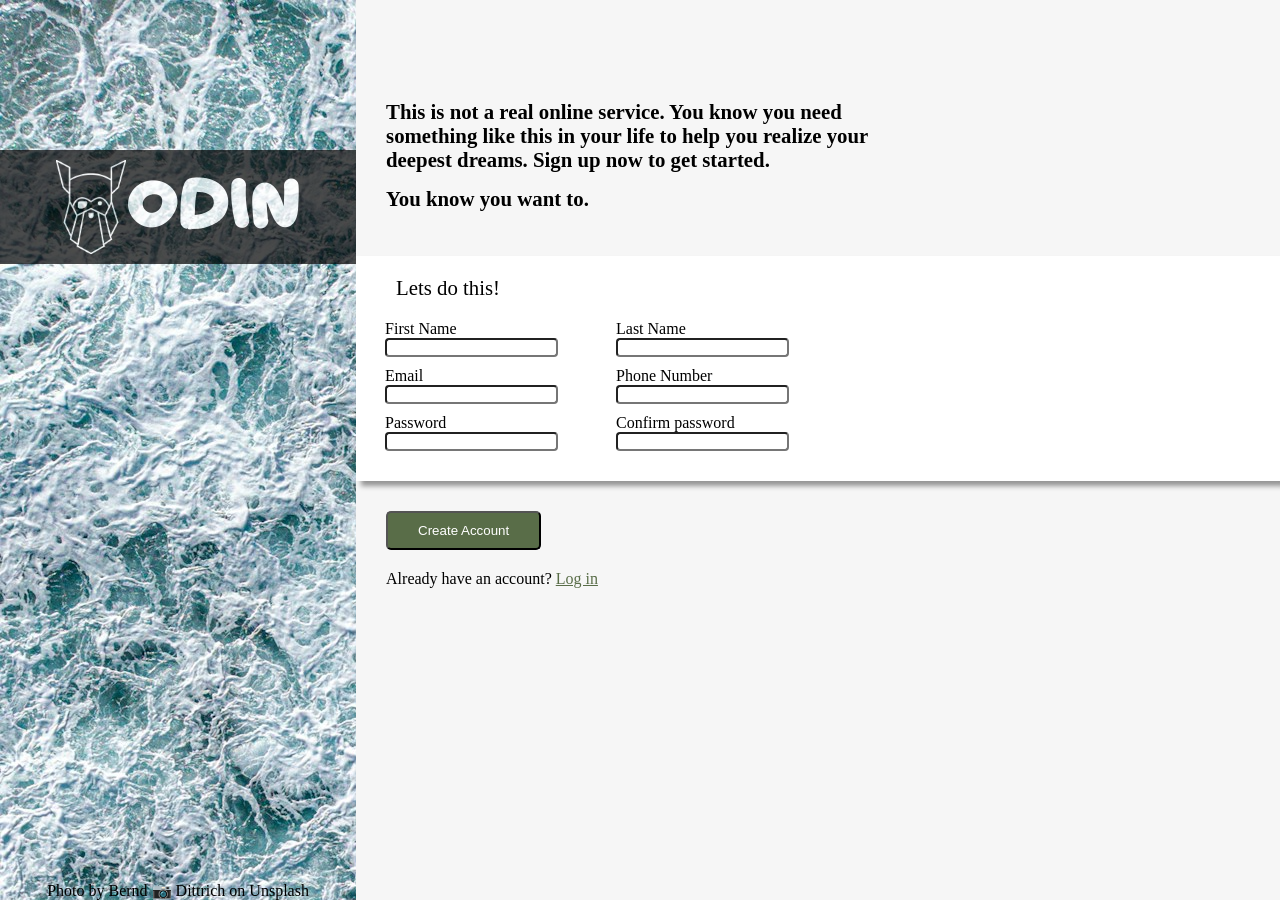
<file: index.html>
<!DOCTYPE html>
<html lang="en">
<head>
    <meta charset="UTF-8">
    <meta name="viewport" content="width=device-width, initial-scale=1.0">
    <link rel="stylesheet" href="./css/style.css">
    <title>Sign in form</title>
</head>
<body> 
    <div class="sidebar-image">
        <div class="odin-title">
            <img src="images/odin-lined.png" alt="odin" class="logo">
            <h1>ODIN</h1>
        </div>
        <p>Photo by Bernd 📷 Dittrich on Unsplash</p>
    </div>

    <div class="contatiner">
        <section class="header-content">
            <p>This is not a real online service. You know you need something like this in your life to help you realize your deepest dreams. Sign up now to get started.</p>
            <p>You know you want to.</p>
        </section>

        <form action="" id="login-form">
            <p>Lets do this!</p>
            <div class="inputs-container">
                <div class="inputs">
                    <label for="first-name">First Name</label>
                    <input id="first-name" type="text">
                </div>
                <div class="inputs">
                    <label for="last-name">Last Name</label>
                    <input id="last-name" type="text">
                </div>
                <div class="inputs">
                    <label for="email">Email</label>
                    <input id="email" type="email">
                </div>
                <div class="inputs">
                    <label for="phone">Phone Number</label>
                    <input id="phone" type="text">
                </div>

                <div class="inputs">
                    <label for="password">Password</label>
                    <input id="password" type="password" required>
                </div>
                <div class="inputs">
                    <label for="confirm-pw">Confirm password</label>
                    <input id="confirm-pw" type="password" required>
                </div>
            </div>
        
        </form>
        <div class="log-in">
            <button type="submit" form="login-form">Create Account</button>
            <p>Already have an account? <a href="#">Log in</a></p>
        </div>


    </div>
    
</body>
</html>
</file>
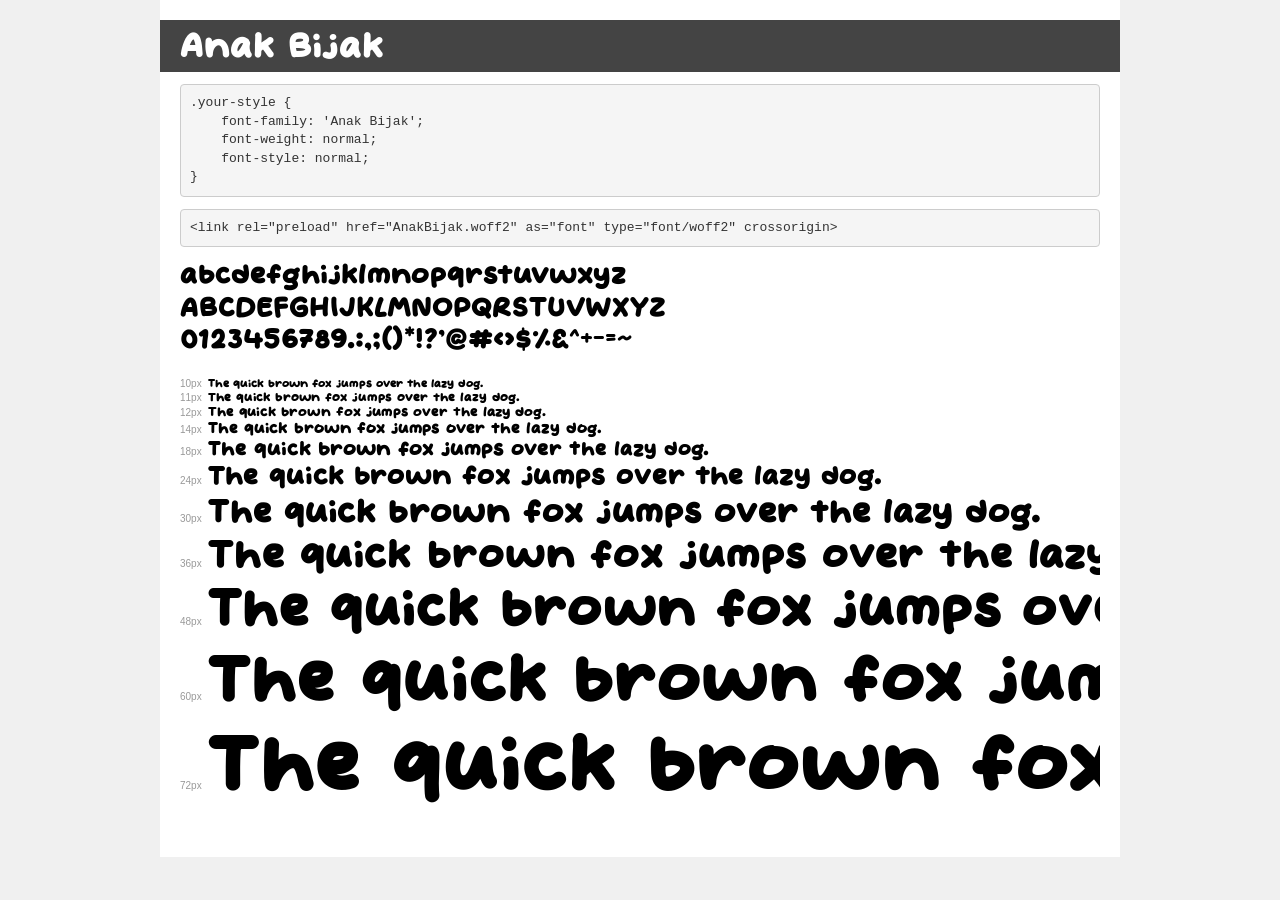
<file: font/anak_fontface/demo.html>
<!DOCTYPE html>
<html lang="en">
<head>
    <meta charset="utf-8">
    <meta http-equiv="X-UA-Compatible" content="IE=edge">
    <meta name="viewport" content="width=device-width, initial-scale=1">
    <meta name="robots" content="noindex, noarchive">
    <meta name="format-detection" content="telephone=no">
    <title>Transfonter demo</title>
    <link href="stylesheet.css" rel="stylesheet">
    <style>
        /*
        http://meyerweb.com/eric/tools/css/reset/
        v2.0 | 20110126
        License: none (public domain)
        */
        html, body, div, span, applet, object, iframe,
        h1, h2, h3, h4, h5, h6, p, blockquote, pre,
        a, abbr, acronym, address, big, cite, code,
        del, dfn, em, img, ins, kbd, q, s, samp,
        small, strike, strong, sub, sup, tt, var,
        b, u, i, center,
        dl, dt, dd, ol, ul, li,
        fieldset, form, label, legend,
        table, caption, tbody, tfoot, thead, tr, th, td,
        article, aside, canvas, details, embed,
        figure, figcaption, footer, header, hgroup,
        menu, nav, output, ruby, section, summary,
        time, mark, audio, video {
            margin: 0;
            padding: 0;
            border: 0;
            font-size: 100%;
            font: inherit;
            vertical-align: baseline;
        }
        /* HTML5 display-role reset for older browsers */
        article, aside, details, figcaption, figure,
        footer, header, hgroup, menu, nav, section {
            display: block;
        }
        body {
            line-height: 1;
        }
        ol, ul {
            list-style: none;
        }
        blockquote, q {
            quotes: none;
        }
        blockquote:before, blockquote:after,
        q:before, q:after {
            content: '';
            content: none;
        }
        table {
            border-collapse: collapse;
            border-spacing: 0;
        }
        /* demo styles */
        body {
            background: #f0f0f0;
            color: #000;
        }
        .page {
            background: #fff;
            width: 920px;
            margin: 0 auto;
            padding: 20px 20px 0 20px;
            overflow: hidden;
        }
        .font-container {
            overflow-x: auto;
            overflow-y: hidden;
            margin-bottom: 40px;
            line-height: 1.3;
            white-space: nowrap;
            padding-bottom: 5px;
        }
        h1 {
            position: relative;
            background: #444;
            font-size: 32px;
            color: #fff;
            padding: 10px 20px;
            margin: 0 -20px 12px -20px;
        }
        .letters {
            font-size: 25px;
            margin-bottom: 20px;
        }
        .s10:before {
            content: '10px';
        }
        .s11:before {
            content: '11px';
        }
        .s12:before {
            content: '12px';
        }
        .s14:before {
            content: '14px';
        }
        .s18:before {
            content: '18px';
        }
        .s24:before {
            content: '24px';
        }
        .s30:before {
            content: '30px';
        }
        .s36:before {
            content: '36px';
        }
        .s48:before {
            content: '48px';
        }
        .s60:before {
            content: '60px';
        }
        .s72:before {
            content: '72px';
        }
        .s10:before, .s11:before, .s12:before, .s14:before,
        .s18:before, .s24:before, .s30:before, .s36:before,
        .s48:before, .s60:before, .s72:before {
            font-family: Arial, sans-serif;
            font-size: 10px;
            font-weight: normal;
            font-style: normal;
            color: #999;
            padding-right: 6px;
        }
        pre {
            display: block;
            padding: 9px;
            margin: 0 0 12px;
            font-family: Monaco, Menlo, Consolas, "Courier New", monospace;
            font-size: 13px;
            line-height: 1.428571429;
            color: #333;
            font-weight: normal;
            font-style: normal;
            background-color: #f5f5f5;
            border: 1px solid #ccc;
            overflow-x: auto;
            border-radius: 4px;
        }
        /* responsive */
        @media (max-width: 959px) {
            .page {
                width: auto;
                margin: 0;
            }
        }
    </style>
</head>
<body>
<div class="page">
    <div class="demo">
        <h1 style="font-family: 'Anak Bijak'; font-weight: normal; font-style: normal;">Anak Bijak</h1>
        <pre title="Usage">.your-style {
    font-family: 'Anak Bijak';
    font-weight: normal;
    font-style: normal;
}</pre>
        <pre title="Preload (optional)">
&lt;link rel=&quot;preload&quot; href=&quot;AnakBijak.woff2&quot; as=&quot;font&quot; type=&quot;font/woff2&quot; crossorigin&gt;</pre>
        <div class="font-container" style="font-family: 'Anak Bijak'; font-weight: normal; font-style: normal;">
            <p class="letters">
                abcdefghijklmnopqrstuvwxyz<br>
ABCDEFGHIJKLMNOPQRSTUVWXYZ<br>
                0123456789.:,;()*!?'@#&lt;&gt;$%&^+-=~
            </p>
            <p class="s10" style="font-size: 10px;">The quick brown fox jumps over the lazy dog.</p>
            <p class="s11" style="font-size: 11px;">The quick brown fox jumps over the lazy dog.</p>
            <p class="s12" style="font-size: 12px;">The quick brown fox jumps over the lazy dog.</p>
            <p class="s14" style="font-size: 14px;">The quick brown fox jumps over the lazy dog.</p>
            <p class="s18" style="font-size: 18px;">The quick brown fox jumps over the lazy dog.</p>
            <p class="s24" style="font-size: 24px;">The quick brown fox jumps over the lazy dog.</p>
            <p class="s30" style="font-size: 30px;">The quick brown fox jumps over the lazy dog.</p>
            <p class="s36" style="font-size: 36px;">The quick brown fox jumps over the lazy dog.</p>
            <p class="s48" style="font-size: 48px;">The quick brown fox jumps over the lazy dog.</p>
            <p class="s60" style="font-size: 60px;">The quick brown fox jumps over the lazy dog.</p>
            <p class="s72" style="font-size: 72px;">The quick brown fox jumps over the lazy dog.</p>
        </div>
    </div>

</div>
</body>
</html>
</file>
<file: css/style.css>
@font-face {
    font-family: 'Anak Bijak';
    src: url('../font/anak_fontface/AnakBijak.woff2') format('woff2'),
        url('../font/anak_fontface/AnakBijak.woff') format('woff');
    font-weight: normal;
    font-style: normal;
    font-display: swap;
}



*{
    margin:0;
    padding:0;
    box-sizing:border-box;
}

body{
    display:flex;
     background-color:rgb(246, 246, 246);
}

.sidebar-image{
    background: url(../images/sidebar_image.jpg);
    height: 100vh;
    width:400px;
    display:flex;
    flex-direction:column;
    color:white;
    justify-content:space-between;
    text-align:center;
    
}

.sidebar-image p{
    color:black;
}

.logo{
    width:70px;
}

.odin-title{
    background-color:black;
    opacity: 0.7;
    margin-top:150px;
    display:flex;
    font-size:30px;
    justify-content:center;
    align-items:center;
    padding:10px 0;
    font-family: 'Anak Bijak';

}

.header-content{
    padding:100px 0px 30px 30px;
    font-weight: bold;
    font-size:1.3rem;
    
}

.header-content>p{
    width:550px;
    margin-bottom:15px;

}

.inputs-container{
    display:flex;
    flex-wrap:wrap;
    width:50%;
    justify-content:space-around;
}

.inputs{
    margin-bottom:10px;
}

input{
    border-radius:4px;
}

input[type='password']:user-invalid{
    border-color:red;

}

label{
    display:block;
  
}

form{
    padding: 20px 0px;
    background-color:white;
    box-shadow: 5px 5px 5px rgba(0, 0, 0, 0.4);
   
}

form p{
    font-size:1.3rem;
    margin-left:40px;
    margin-bottom:20px;
}

.log-in{
    padding-left:30px;
}

.log-in a{
    color:#596D48;
    
}

button{
    background-color:#596D48;
    margin: 30px 0 20px 0;
    padding:10px 30px;
    border-radius:5px;
    color:white;
}
</file>
<file: font/anak_fontface/stylesheet.css>
@font-face {
    font-family: 'Anak Bijak';
    src: url('AnakBijak.woff2') format('woff2'),
        url('AnakBijak.woff') format('woff');
    font-weight: normal;
    font-style: normal;
    font-display: swap;
}
</file>
